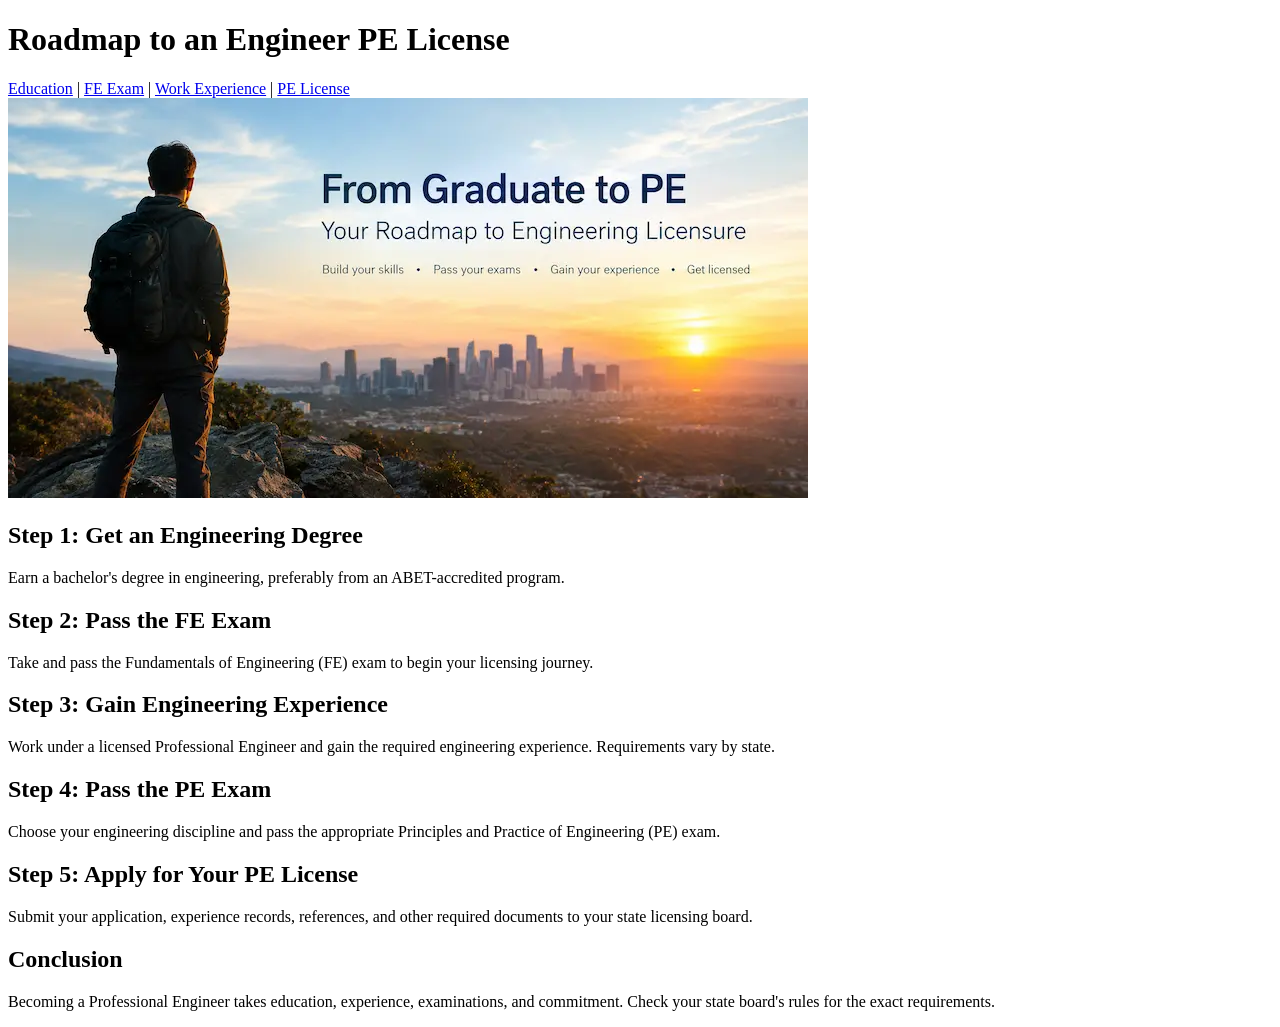
<file: w3/index.html>
<!DOCTYPE html>
<html lang="en">
<head>
    <title>Roadmap to an Engineer PE License</title>
</head>
<body>

    <h1>Roadmap to an Engineer PE License</h1>

    <nav id="menu">
        <a href="#education">Education</a> |
        <a href="#exam">FE Exam</a> |
        <a href="#experience">Work Experience</a> |
        <a href="#license">PE License</a>
    </nav>

    <img src="img/pe-header.webp"
         alt="Professional Engineer License Roadmap">

    <h2 id="education">Step 1: Get an Engineering Degree</h2>
    <p>Earn a bachelor's degree in engineering, preferably from an ABET-accredited program.</p>

    <h2 id="exam">Step 2: Pass the FE Exam</h2>
    <p>Take and pass the Fundamentals of Engineering (FE) exam to begin your licensing journey.</p>

    <h2 id="experience">Step 3: Gain Engineering Experience</h2>
    <p>Work under a licensed Professional Engineer and gain the required engineering experience. Requirements vary by state.

    <h2>Step 4: Pass the PE Exam</h2>
    <p>Choose your engineering discipline and pass the appropriate Principles and Practice of Engineering (PE) exam.</p>

    <h2 id="license">Step 5: Apply for Your PE License</h2>
    <p>Submit your application, experience records, references, and other required documents to your state licensing board.</p>

    <h2>Conclusion</h2>
    <p>Becoming a Professional Engineer takes education, experience, examinations, and commitment. Check your state board's rules for the exact requirements.</p>

</body>
</html>
</file>
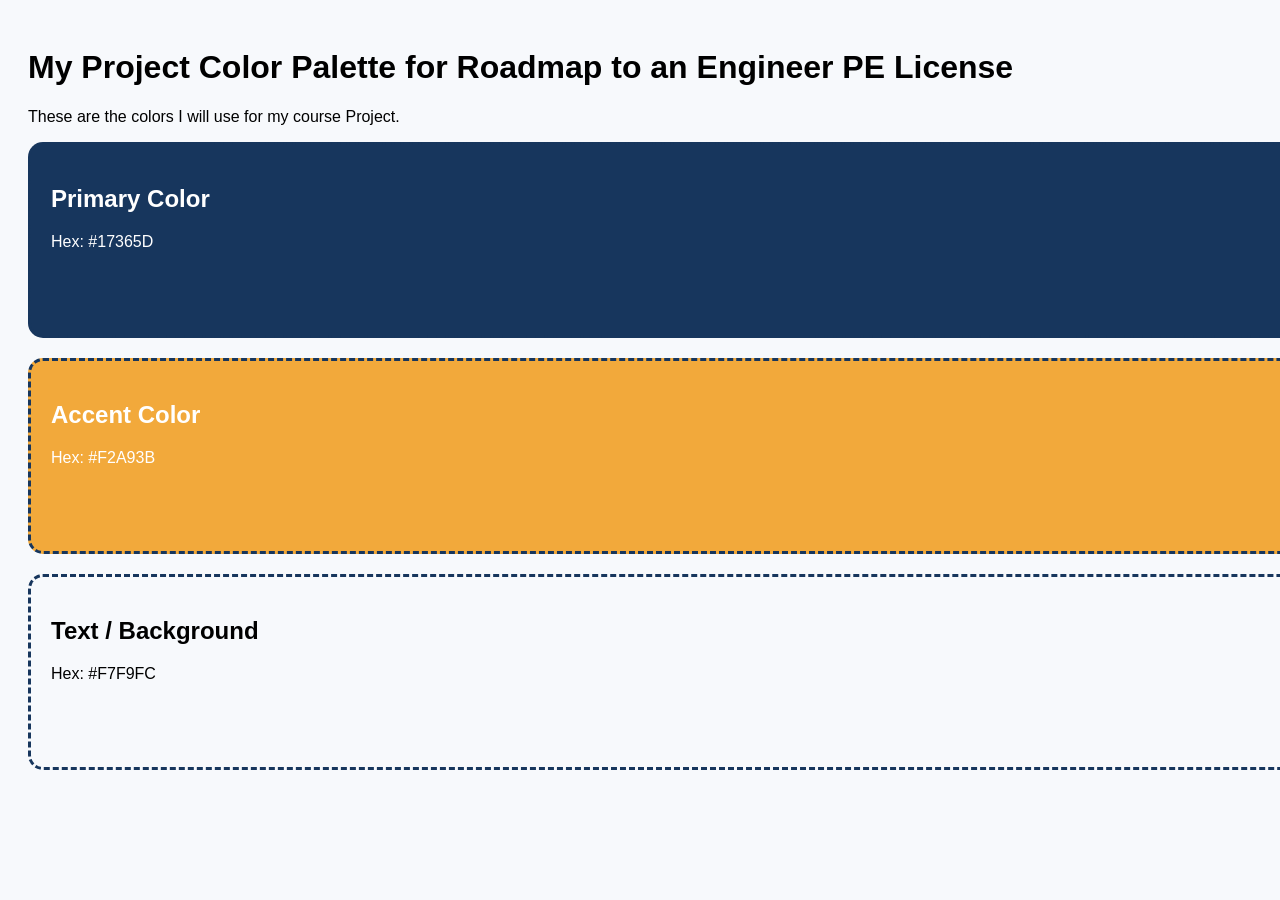
<file: w4/index.html>
<!DOCTYPE html>
<html lang="en">
<head>
    <meta charset="UTF-8">
    <title>My Project Palette</title>
    <link rel="stylesheet" href="css/style.css">
</head>
<body>

    <h1>My Project Color Palette for Roadmap to an Engineer PE License</h1>
    <p>These are the colors I will use for my course Project.</p>

    <div class="swatch primary">
        <h2>Primary Color</h2>
        <p>Hex: #17365D</p>
    </div>

    <div class="swatch accent">
        <h2>Accent Color</h2>
        <p>Hex: #F2A93B</p>
    </div>

    <div class="swatch text">
        <h2>Text / Background</h2>
        <p>Hex: #F7F9FC</p>
    </div>

</body>
</html>
</file>
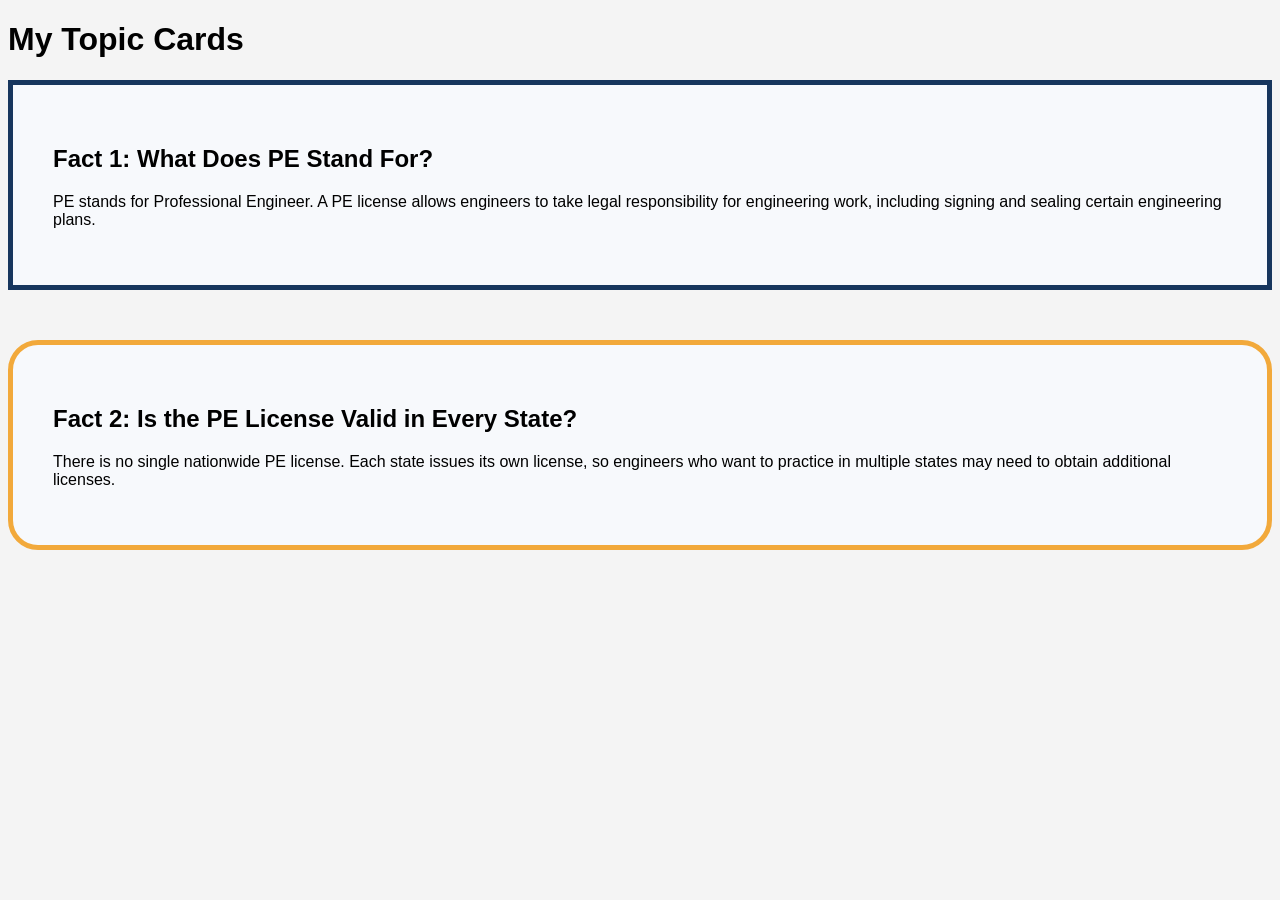
<file: w5/index.html>
<!DOCTYPE html>
<html lang="en">
<head>
    <meta charset="UTF-8">
    <title>Box Model Lab</title>
    <link rel="stylesheet" href="css/style.css">
</head>
<body>

    <h1>My Topic Cards</h1>

    <div class="card box-a">
        <h2>Fact 1: What Does PE Stand For?</h2>
    <p>PE stands for Professional Engineer. A PE license allows engineers to take legal responsibility for engineering work, including signing and sealing certain engineering plans.</p>
    </div>

    <div class="card box-b">
        <h2>Fact 2: Is the PE License Valid in Every State?</h2>
    <p>There is no single nationwide PE license. Each state issues its own license, so engineers who want to practice in multiple states may need to obtain additional licenses.</p>
    </div>

</body>
</html>
</file>
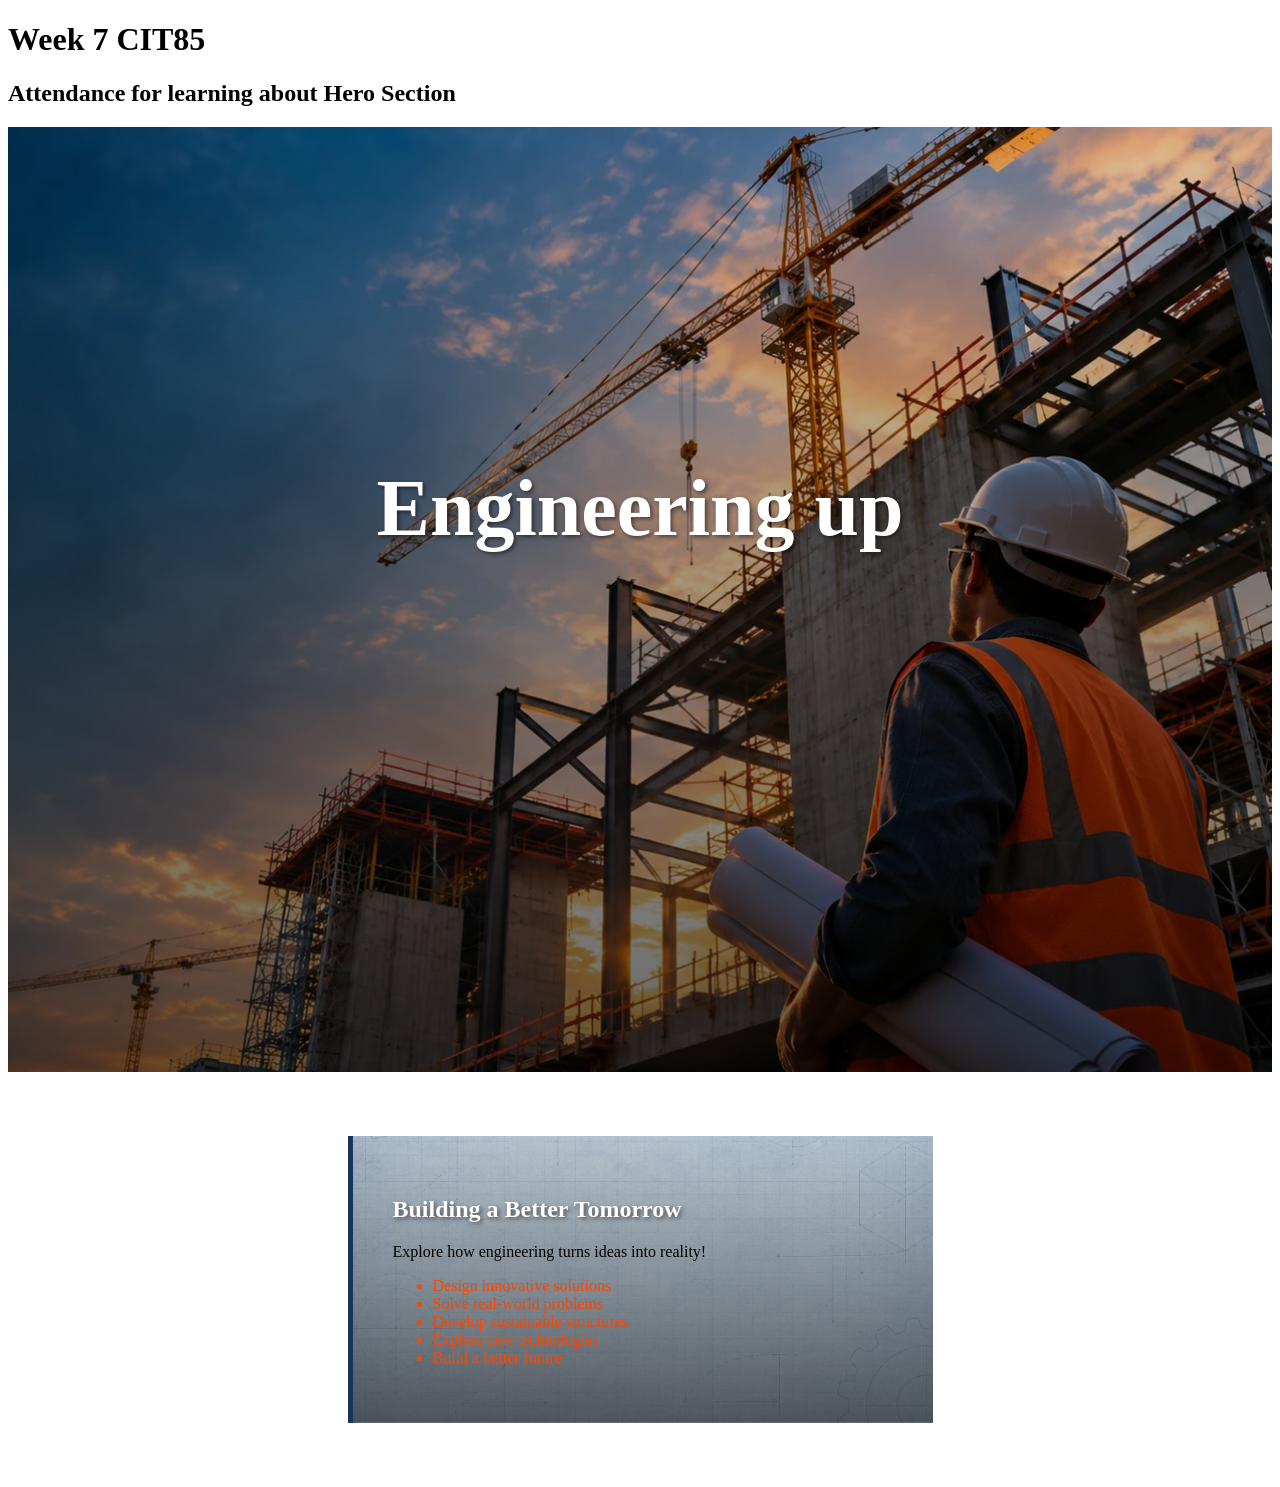
<file: w7/index.html>
<!DOCTYPE html>
<html lang="en">
<head>
    <meta charset="UTF-8">
    <meta name="viewport" content="width=device-width, initial-scale=1.0">
    <title>Document</title>
    <link rel="stylesheet" href="css/style.css">
</head>
<body>
    <h1>Week 7 CIT85</h1>
    <h2>Attendance for learning about Hero Section</h2>
    <section class="attendance-hero">
        <h2>Engineering up</h2>
    </section>

        <article class="attendance-card">
        <h2>Building a Better Tomorrow</h2>
        <p>Explore how engineering turns ideas into reality!</p>
        <ul>
            <li>Design innovative solutions</li>
            <li>Solve real-world problems</li>
            <li>Develop sustainable structures</li>
            <li>Explore new technologies</li>
            <li>Build a better future</li>
        </ul>
    </article>

</body>
</html>
</file>
<file: w4/css/style.css>
/* General Page Styles */
body {
    font-family: 'Trebuchet MS', Arial, sans-serif;
    padding: 20px;
    background-color: #F7F9FC; /* Soft Off-White */
}

/* SHARED STYLES: All boxes get these rules */
.swatch {
    height: 150px;
    width: 100%;
    margin-bottom: 20px;
    padding: 20px;
    border: 3px dashed #17365D;
    border-radius: 15px;
    color: white; /* Default text color inside boxes */
}

/* 1. Primary Color */
.primary {
    background-color: #17365D; /* Deep Navy Blue */
}

/* 2. Accent Color */
.accent {
    background-color: #F2A93B; /* Golden Amber */
}

/* 3. Text/Light Color */
.text {
    background-color: #F7F9FC; /* Soft Off-White */
    color: black; /* Dark text for light background */
}
</file>
<file: w5/css/style.css>
body {
    font-family: sans-serif;
    background-color: #f4f4f4;
}

/* 1. THE BASE COMPONENT: This targets BOTH boxes */
.card {
    background-color: #F7F9FC;
    color: #000000;
    border-width: 5px;
    border-style: solid;
    padding: 40px;
}

/* 2. THE MODIFIERS: These give each box a unique border color */
.box-a {
    border-color: #17365D;
    margin-bottom: 50px;
}

.box-b {
    border-color: #F2A93B;
    border-radius: 30px;
}

/* DevTools Check: Padding is Green, Border is Yellow, Margin is Orange */
</file>
<file: w7/css/style.css>
.attendance-hero {
    min-height: 70vh;
    background-image: linear-gradient(rgba(0,0,0,0.12), rgba(0,0,0,0.6)), url(../images/hero-new.webp);
    background-size: cover;
    background-position: bottom right;
    text-align: center;
    padding-block: 30vh 5vh;
}
.attendance-hero h2 {
    color: #fff;
    font-size:5rem;
    text-shadow: 2px 2px 4px rgba(0,0,0,0.5);
}

.attendance-card {
    background-image: linear-gradient(rgba(0,0,0,0.12), rgba(0,0,0,0.6)), url(../images/texture-new.webp);
    background-size: cover;
    background-position: center bottom;
    max-width: 500px;
    margin: 4rem auto;
    border-left: 5px solid #17365D;
    padding: 40px;
}

.attendance-card h2 {
    color: #fff;
    text-shadow: 2px 2px 4px rgba(0,0,0,0.5);
}

.attendance-card ul {
    color: orangered;
}
</file>
